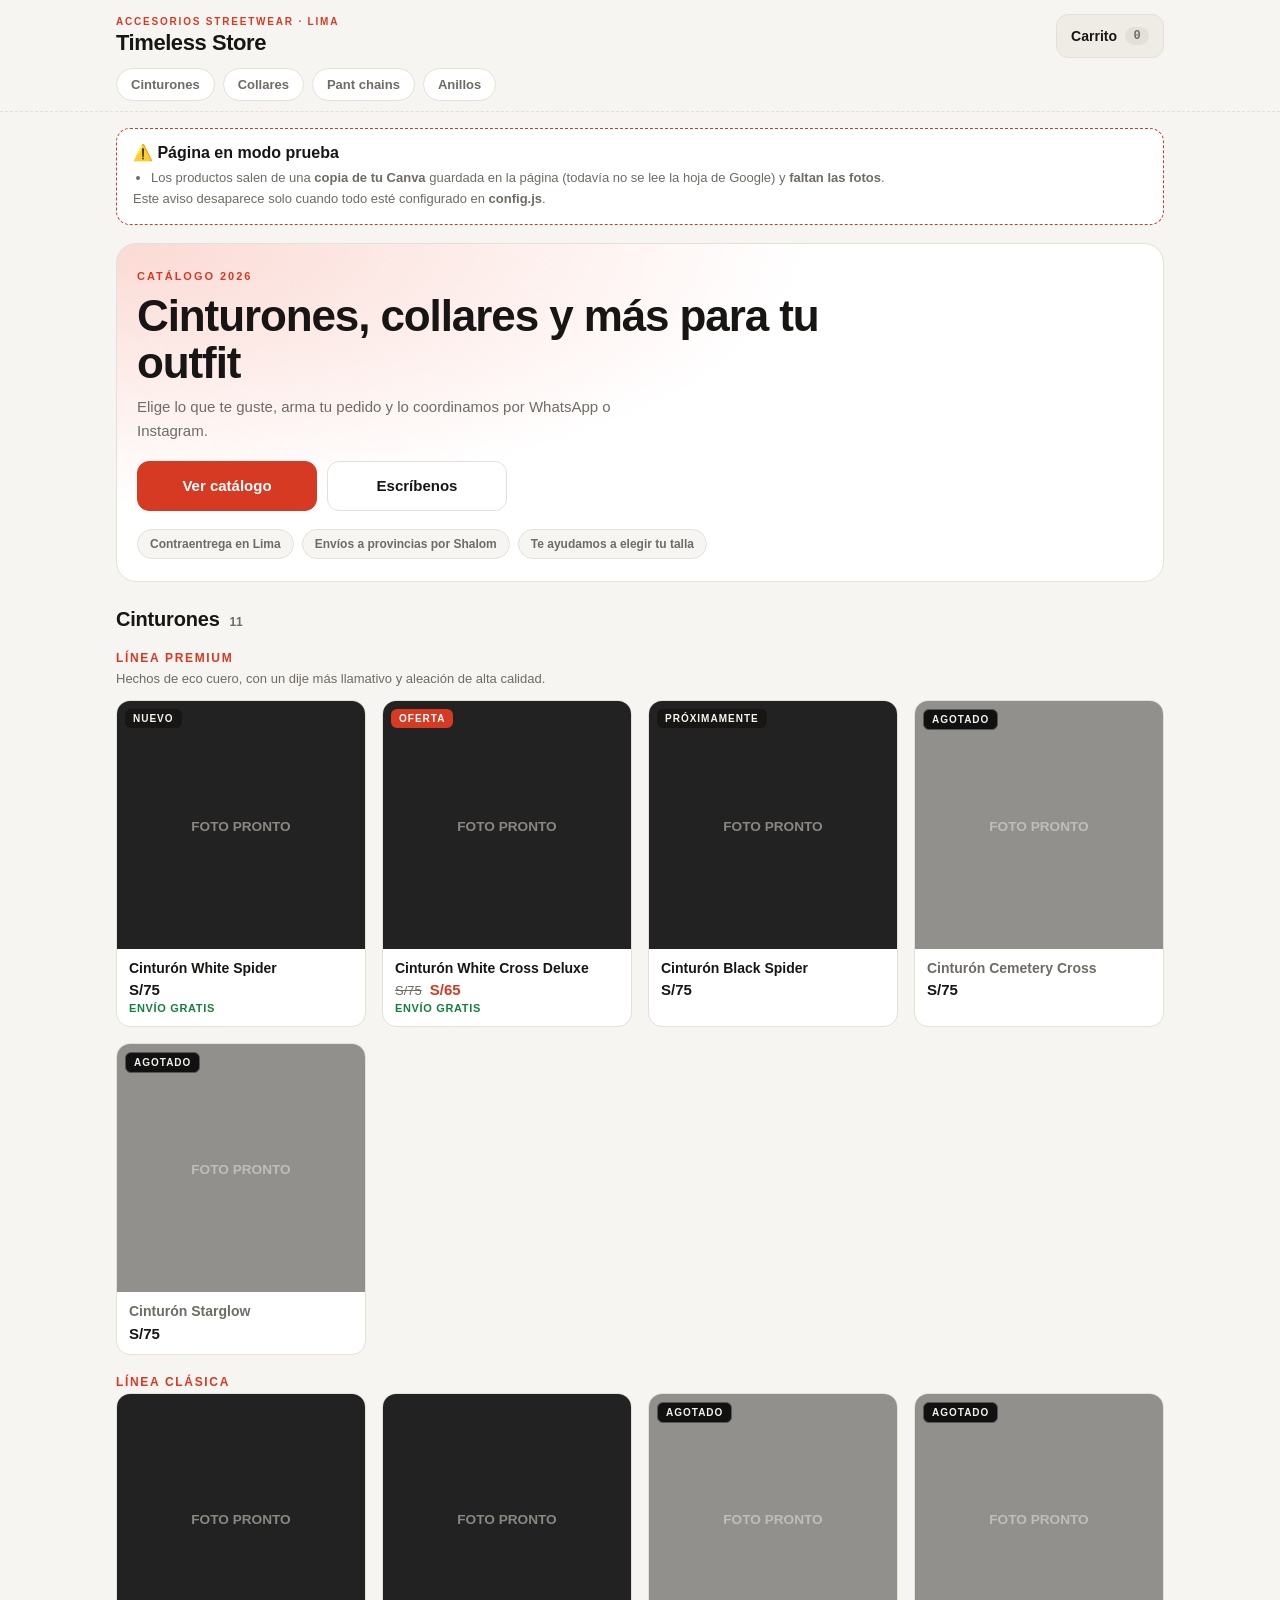
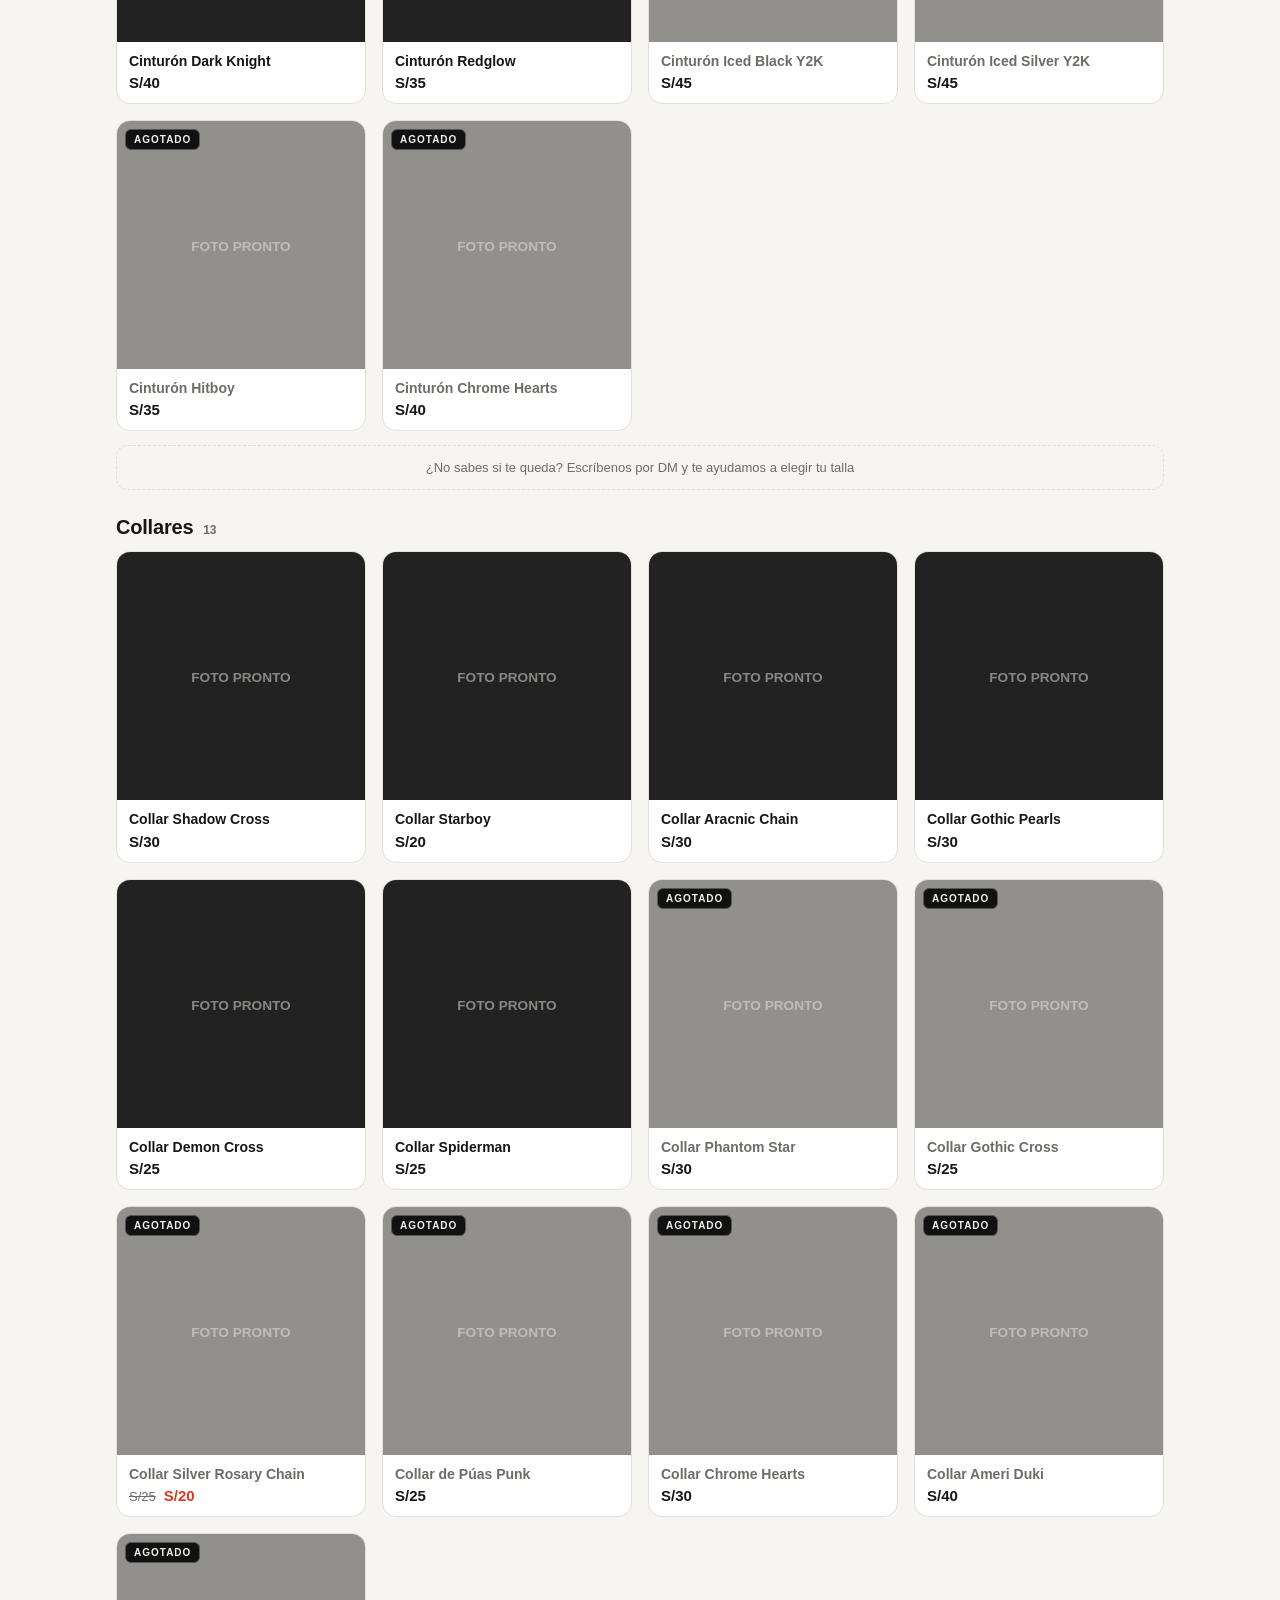
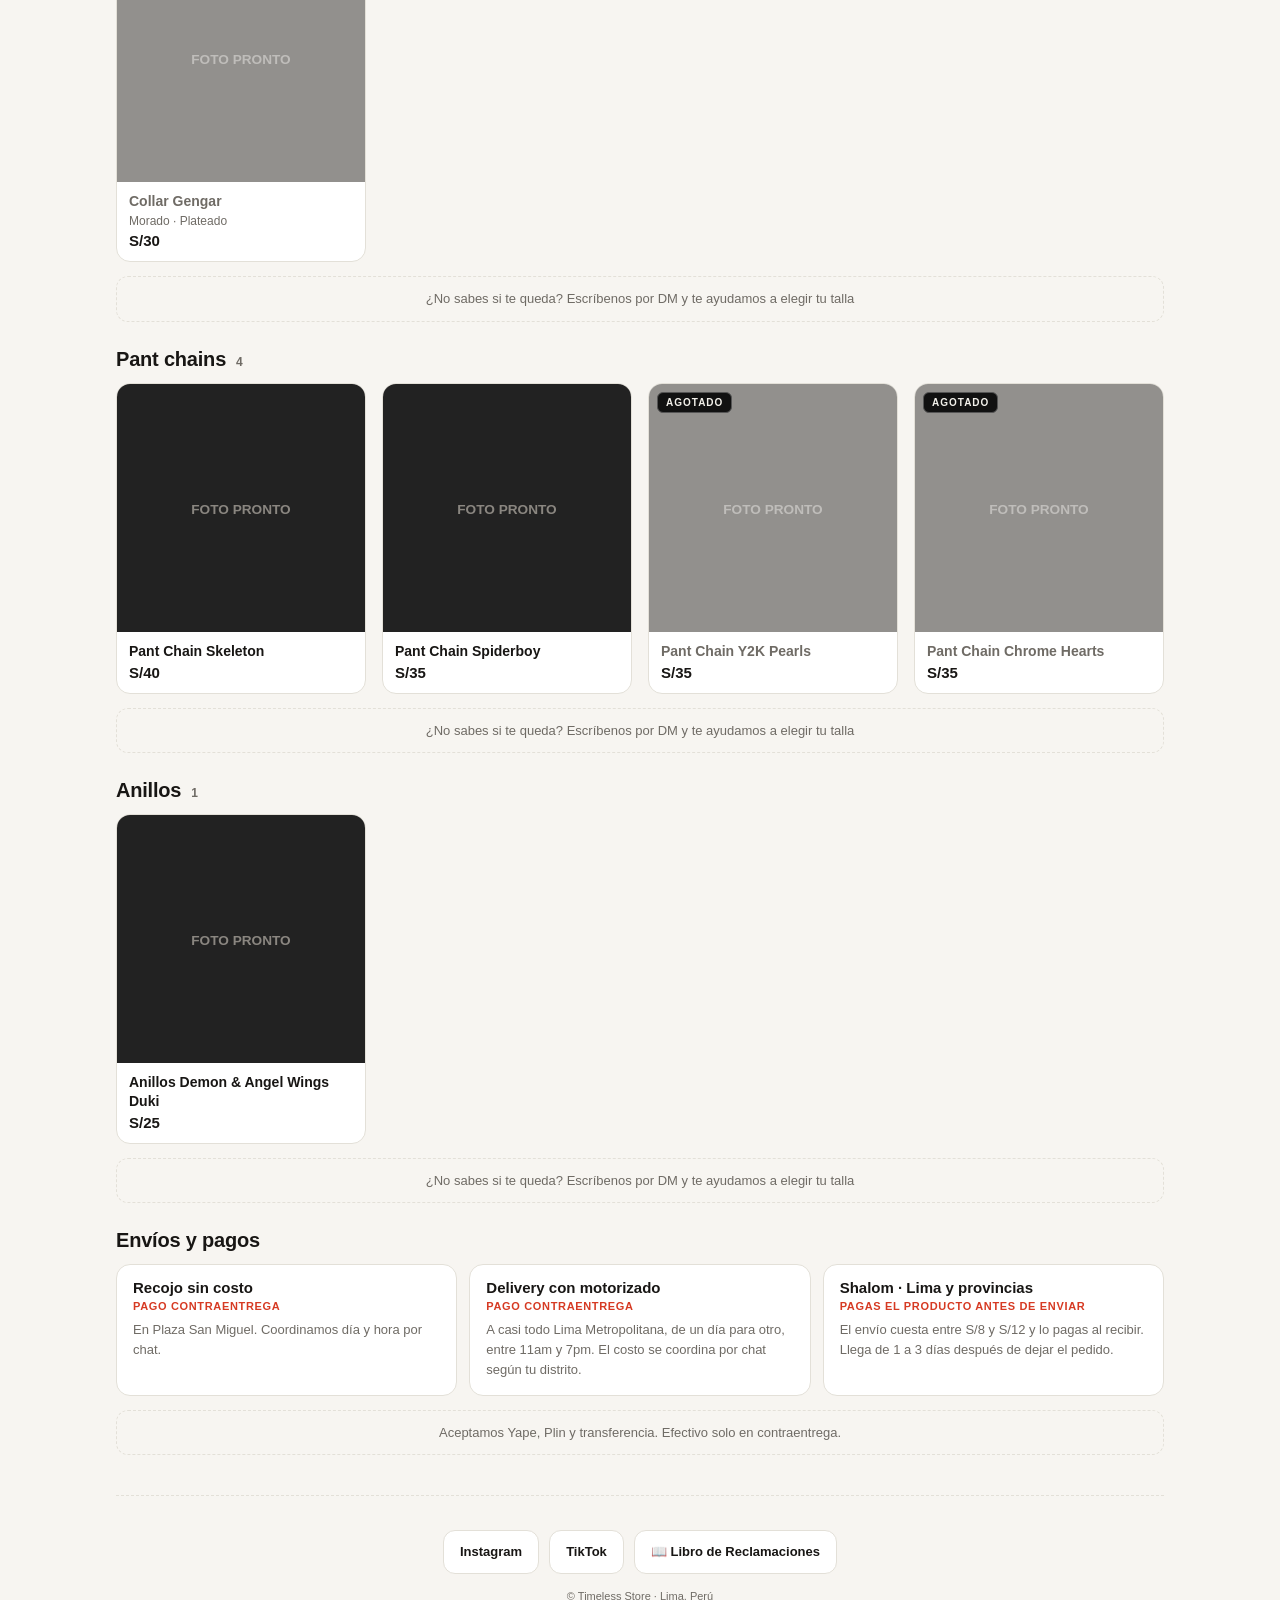
<file: index.html>
<!DOCTYPE html>
<html lang="es">
<head>
<meta charset="UTF-8">
<meta name="viewport" content="width=device-width, initial-scale=1.0, viewport-fit=cover">
<!-- TODO: quitar esta línea el día que el catálogo se anuncie al público. Mientras está en pruebas, le pide a Google que no lo muestre en las búsquedas. -->
<meta name="robots" content="noindex, nofollow">
<title>Timeless Store — Catálogo</title>
<meta name="description" content="Accesorios de streetwear en Lima: cinturones, collares, pant chains, anillos y lentes. Arma tu pedido y coordinamos por WhatsApp o Instagram.">

<!-- PWA -->
<link rel="manifest" href="manifest.json">
<meta name="theme-color" content="#141414" media="(prefers-color-scheme: dark)">
<meta name="theme-color" content="#f7f5f1" media="(prefers-color-scheme: light)">
<meta name="mobile-web-app-capable" content="yes">
<meta name="apple-mobile-web-app-capable" content="yes">
<meta name="apple-mobile-web-app-status-bar-style" content="black-translucent">
<meta name="apple-mobile-web-app-title" content="Timeless">
<link rel="apple-touch-icon" href="apple-touch-icon.png">

<link rel="stylesheet" href="style.css">
</head>
<body>

<header class="top">
  <div class="top-in">
    <a class="marca" href="#" id="marcaLink">
      <div class="eyebrow">Accesorios streetwear · Lima</div>
      <div class="marca-nombre">Timeless Store</div>
    </a>
    <a class="carrito-btn" href="#/carrito" aria-label="Ver carrito">
      Carrito <span class="carrito-num mono" id="carritoNum">0</span>
    </a>
  </div>
  <!-- Atajos a cada categoría (se llenan solos según lo que haya en la hoja) -->
  <nav class="cats" id="catsNav" aria-label="Categorías"></nav>
</header>

<div class="wrap">

  <!-- Aviso de modo prueba (solo aparece mientras falte configurar algo en config.js) -->
  <div class="setup-card" id="setupCard" hidden>
    <div class="setup-title">⚠️ Página en modo prueba</div>
    <div class="setup-body" id="setupBody"></div>
  </div>

  <!-- Inicio: lo primero que ve el cliente. -->
  <section class="hero">
    <div class="hero-eyebrow">Catálogo 2026</div>
    <h1>Cinturones, collares y más para tu outfit</h1>
    <p>Elige lo que te guste, arma tu pedido y lo coordinamos por WhatsApp o Instagram.</p>
    <div class="hero-cta">
      <a class="btn btn-primario" href="#catalogo" data-scroll="catalogo">Ver catálogo</a>
      <a class="btn" id="heroWa" href="#" target="_blank" rel="noopener">Escríbenos</a>
    </div>
    <ul class="hero-chips">
      <li>Contraentrega en Lima</li>
      <li>Envíos a provincias por Shalom</li>
      <li>Te ayudamos a elegir tu talla</li>
    </ul>
  </section>

  <main id="catalogo">
    <div class="estado" id="estado">Cargando catálogo…</div>
  </main>

  <!-- Envíos y pagos: lo mismo que la historia destacada de Instagram. Los números
       de cuenta NO van aquí a propósito: se dan por chat, después de confirmar stock. -->
  <section class="cat" id="envios">
    <h2 class="cat-titulo">Envíos y pagos</h2>
    <div class="envios">
      <div class="envio-card">
        <div class="envio-titulo">Recojo sin costo</div>
        <div class="envio-pago">Pago contraentrega</div>
        <p>En Plaza San Miguel. Coordinamos día y hora por chat.</p>
      </div>
      <div class="envio-card">
        <div class="envio-titulo">Delivery con motorizado</div>
        <div class="envio-pago">Pago contraentrega</div>
        <p>A casi todo Lima Metropolitana, de un día para otro, entre 11am y 7pm. El costo se coordina por chat según tu distrito.</p>
      </div>
      <div class="envio-card">
        <div class="envio-titulo">Shalom · Lima y provincias</div>
        <div class="envio-pago">Pagas el producto antes de enviar</div>
        <p>El envío cuesta entre S/8 y S/12 y lo pagas al recibir. Llega de 1 a 3 días después de dejar el pedido.</p>
      </div>
    </div>
    <p class="frase-talla">Aceptamos Yape, Plin y transferencia. Efectivo solo en contraentrega.</p>
  </section>

  <footer class="pie">
    <div class="pie-links">
      <a id="pieInstagram" href="#" target="_blank" rel="noopener">Instagram</a>
      <a id="pieTikTok" href="#" target="_blank" rel="noopener" hidden>TikTok</a>
      <!-- Ley 32495: el Libro de Reclamaciones tiene que estar a menos de 2 clics del inicio. Aquí está a 1. -->
      <a class="libro-link" href="reclamaciones.html">📖 Libro de Reclamaciones</a>
    </div>
    <div class="pie-copy">© Timeless Store · Lima, Perú</div>
  </footer>

</div>

<!-- Ficha de producto -->
<div class="overlay" id="fichaOverlay" hidden>
  <div class="sheet" role="dialog" aria-modal="true" aria-label="Ficha de producto">
    <button type="button" class="sheet-close" data-cerrar aria-label="Cerrar">✕</button>
    <div id="fichaBody"></div>
  </div>
</div>

<!-- Carrito y cierre del pedido -->
<div class="overlay" id="carritoOverlay" hidden>
  <div class="sheet" role="dialog" aria-modal="true" aria-label="Tu pedido">
    <button type="button" class="sheet-close" data-cerrar aria-label="Cerrar">✕</button>
    <div id="carritoBody"></div>
  </div>
</div>

<div class="toast" id="toast" role="status" aria-live="polite"></div>

<script src="config.js"></script>
<script src="app.js"></script>
<script>
  // El service worker solo existe en http/https (abriendo el archivo con doble clic no hay).
  if ('serviceWorker' in navigator && location.protocol.indexOf('http') === 0) {
    var swRefreshing = false;
    var hadController = !!navigator.serviceWorker.controller;
    navigator.serviceWorker.addEventListener('controllerchange', function () {
      if (swRefreshing || !hadController) return;
      swRefreshing = true;
      window.location.reload();
    });
    window.addEventListener('load', function () {
      navigator.serviceWorker.register('service-worker.js').then(function (reg) {
        reg.update();
        reg.addEventListener('updatefound', function () {
          var nw = reg.installing;
          if (!nw) return;
          nw.addEventListener('statechange', function () {
            if (nw.state === 'installed' && navigator.serviceWorker.controller) {
              nw.postMessage && nw.postMessage('skipWaiting');
            }
          });
        });
      }).catch(function (err) {
        console.log('SW no registrado:', err);
      });
    });
  }
</script>
</body>
</html>
</file>
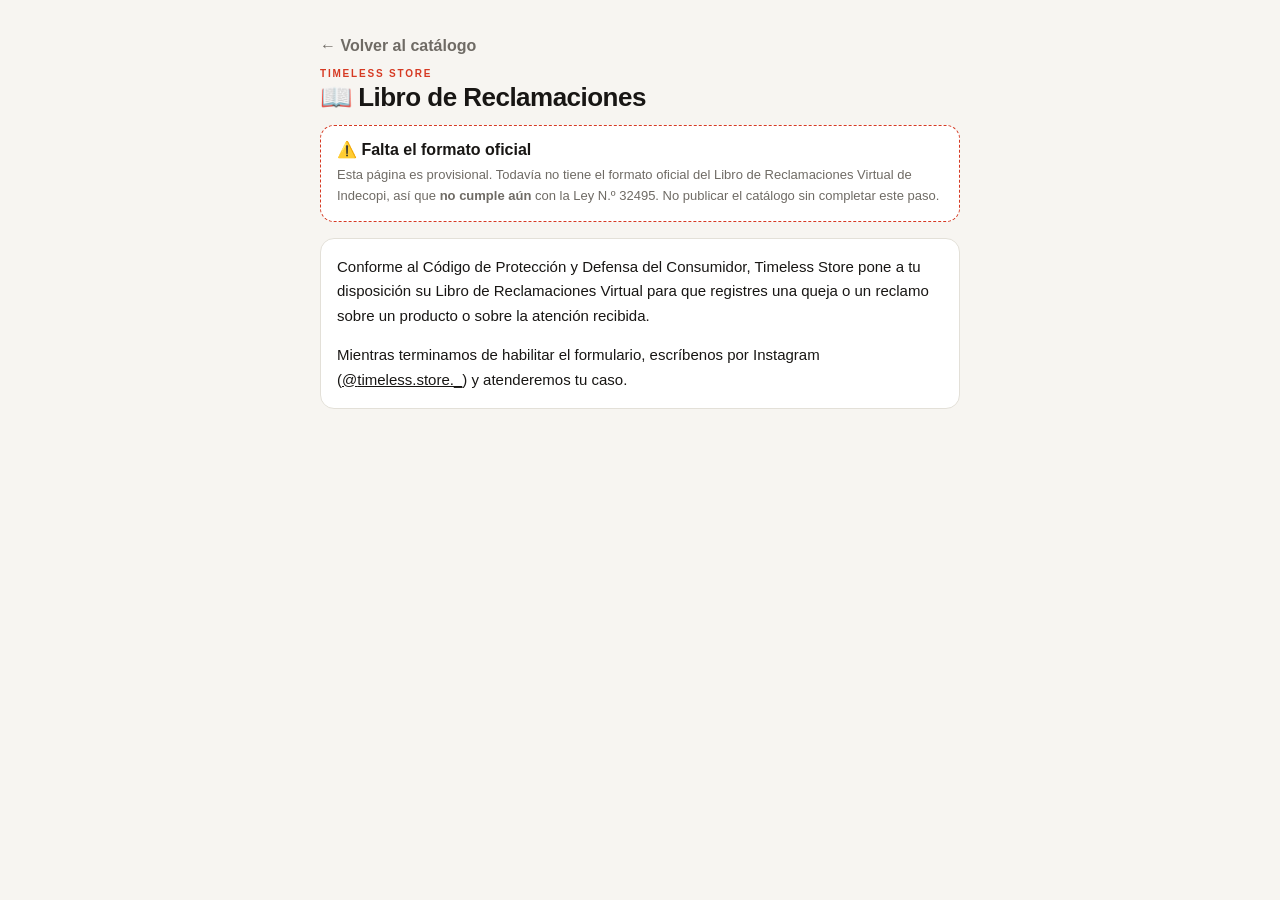
<file: reclamaciones.html>
<!DOCTYPE html>
<html lang="es">
<head>
<meta charset="UTF-8">
<meta name="viewport" content="width=device-width, initial-scale=1.0, viewport-fit=cover">
<!-- TODO: quitar esta línea el día que el catálogo se anuncie al público. Mientras está en pruebas, le pide a Google que no lo muestre en las búsquedas. -->
<meta name="robots" content="noindex, nofollow">
<title>Libro de Reclamaciones — Timeless Store</title>
<meta name="theme-color" content="#141414" media="(prefers-color-scheme: dark)">
<meta name="theme-color" content="#f7f5f1" media="(prefers-color-scheme: light)">
<link rel="apple-touch-icon" href="apple-touch-icon.png">
<link rel="stylesheet" href="style.css">
</head>
<body>

<div class="wrap">
  <div class="pagina">
    <a class="volver" href="./">← Volver al catálogo</a>
    <div class="eyebrow">Timeless Store</div>
    <h1>📖 Libro de Reclamaciones</h1>

    <!-- TODO(Alberto): PÁGINA PROVISIONAL. Falta el formato oficial de Indecopi
         ("Tu Libro de Reclamaciones": https://consumidor.gob.pe/libro-de-reclamaciones/).
         Cuando lo tengas, aquí va el enlace o el formulario oficial y se borra el aviso. -->
    <div class="setup-card" style="margin:0 0 16px">
      <div class="setup-title">⚠️ Falta el formato oficial</div>
      <div class="setup-body">
        Esta página es provisional. Todavía no tiene el formato oficial del Libro de
        Reclamaciones Virtual de Indecopi, así que <b>no cumple aún</b> con la Ley N.º 32495.
        No publicar el catálogo sin completar este paso.
      </div>
    </div>

    <div class="card">
      <p>Conforme al Código de Protección y Defensa del Consumidor, Timeless Store pone a tu
      disposición su Libro de Reclamaciones Virtual para que registres una queja o un reclamo
      sobre un producto o sobre la atención recibida.</p>
      <p style="margin:0">Mientras terminamos de habilitar el formulario, escríbenos por Instagram
      (<a id="igLink" href="#" target="_blank" rel="noopener">@<span id="igUser"></span></a>)
      y atenderemos tu caso.</p>
    </div>
  </div>
</div>

<script src="config.js"></script>
<script>
  // El usuario de Instagram sale de config.js: es el único lugar donde se escribe.
  (function () {
    var u = (typeof CATALOGO_CONFIG !== 'undefined' && CATALOGO_CONFIG.INSTAGRAM_USUARIO) || '';
    document.getElementById('igUser').textContent = u;
    document.getElementById('igLink').href = 'https://www.instagram.com/' + encodeURIComponent(u) + '/';
  })();
</script>
</body>
</html>
</file>
<file: style.css>
/* Misma paleta que el dashboard (tema "Negro"). */
:root{
  --bg:#141414;
  --card:#1c1c1c;
  --line:#2c2c2c;
  --bone:#f2f0ea;
  --muted:#8a8680;
  --accent:#e8442c;
  --accent-dim:#5c2016;
  --chip:#111111;
  --ok:#4ade80;
  --bad:#fb7185;
  --warn:#facc15;
  --sombra:rgba(0,0,0,.6);
  color-scheme:dark;
}
/* Tema claro: el "Blanco" del dashboard. Aquí no hay selector de color porque
   la página es para clientes: sigue lo que tenga puesto su celular. */
@media (prefers-color-scheme: light){
  :root{
    --bg:#f7f5f1;
    --card:#ffffff;
    --line:#e3e0d8;
    --bone:#181614;
    --muted:#6f6b65;
    --accent:#d63a23;
    --accent-dim:#fbdad4;
    --chip:#efece6;
    --ok:#15803d;
    --bad:#be123c;
    --warn:#a16207;
    --sombra:rgba(0,0,0,.35);
    color-scheme:light;
  }
}
*{box-sizing:border-box;}
html{
  /* Evita que Safari/iOS agrande el texto por su cuenta. */
  -webkit-text-size-adjust:100%;
  text-size-adjust:100%;
  scroll-behavior:smooth;
}
body{
  margin:0;
  background:var(--bg);
  color:var(--bone);
  font-family:-apple-system,BlinkMacSystemFont,"Segoe UI",Roboto,sans-serif;
  min-height:100vh;
}
/* Con una ficha o el carrito abiertos, el fondo no debe moverse al deslizar. */
body.sin-scroll{overflow:hidden;}
a{color:inherit;}
button{font-family:inherit;}
.mono{font-family:"SFMono-Regular",Consolas,"Liberation Mono",Menlo,monospace;}
.wrap{
  max-width:1080px;
  margin:0 auto;
  padding:0 16px calc(env(safe-area-inset-bottom, 0px) + 30px);
}

/* ---------- Cabecera fija: marca, carrito y atajos de categoría ---------- */
.top{
  position:sticky;
  top:0;
  z-index:20;
  background:var(--bg);
  border-bottom:1px dashed var(--line);
  padding-top:env(safe-area-inset-top, 0px);
}
.top-in{
  max-width:1080px;
  margin:0 auto;
  padding:14px 16px 10px;
  display:flex;
  justify-content:space-between;
  align-items:center;
  gap:12px;
}
.marca{text-decoration:none;min-width:0;}
.eyebrow{
  font-size:10px;
  letter-spacing:.18em;
  text-transform:uppercase;
  color:var(--accent);
  font-weight:700;
  margin-bottom:3px;
}
.marca-nombre{
  font-size:22px;
  font-weight:800;
  letter-spacing:-0.02em;
}
.carrito-btn{
  flex-shrink:0;
  display:flex;
  align-items:center;
  gap:8px;
  /* 44px: tamaño mínimo cómodo para tocar con el dedo. */
  min-height:44px;
  padding:0 14px;
  background:var(--chip);
  border:1px solid var(--line);
  border-radius:12px;
  font-size:14px;
  font-weight:700;
  text-decoration:none;
}
.carrito-num{
  min-width:24px;
  padding:2px 6px;
  border-radius:999px;
  background:var(--line);
  color:var(--muted);
  font-size:12px;
  text-align:center;
}
.carrito-num.con{background:var(--accent);color:#fff;}
.cats{
  max-width:1080px;
  margin:0 auto;
  padding:0 16px 10px;
  display:flex;
  gap:8px;
  overflow-x:auto;
  scrollbar-width:none;
}
.cats::-webkit-scrollbar{display:none;}
.cats:empty{display:none;}
.cats a{
  flex-shrink:0;
  padding:8px 14px;
  border:1px solid var(--line);
  border-radius:999px;
  background:var(--card);
  font-size:13px;
  font-weight:600;
  text-decoration:none;
  color:var(--muted);
}
.cats a:hover,.cats a:active{color:var(--bone);border-color:var(--muted);}

/* ---------- Aviso de modo prueba ---------- */
.setup-card{
  margin-top:16px;
  background:var(--card);
  border:1px dashed var(--accent);
  border-radius:14px;
  padding:14px 16px;
}
.setup-title{font-weight:800;margin-bottom:6px;}
.setup-body{font-size:13px;color:var(--muted);line-height:1.6;}
.setup-body ul{margin:0;padding-left:18px;}

.estado{
  padding:60px 0;
  text-align:center;
  color:var(--muted);
  font-size:14px;
  line-height:1.6;
}

/* ---------- Grilla por categoría ---------- */
.cat{
  padding-top:26px;
  /* Para que al saltar a una categoría el título no quede tapado por la cabecera fija. */
  scroll-margin-top:118px;
}
.cat-titulo{
  display:flex;
  align-items:baseline;
  gap:10px;
  margin:0 0 12px;
  font-size:20px;
  font-weight:800;
  letter-spacing:-0.01em;
}
.cat-cuenta{font-size:12px;color:var(--muted);font-weight:600;}
.grilla{
  display:grid;
  /* Celular primero: 2 columnas. Se abre a 3 y 4 en pantallas más anchas. */
  grid-template-columns:repeat(2, minmax(0, 1fr));
  gap:12px;
}
@media (min-width:640px){ .grilla{grid-template-columns:repeat(3, minmax(0, 1fr));gap:16px;} }
@media (min-width:920px){ .grilla{grid-template-columns:repeat(4, minmax(0, 1fr));} }

.prod{
  display:flex;
  flex-direction:column;
  background:var(--card);
  border:1px solid var(--line);
  border-radius:14px;
  overflow:hidden;
  text-decoration:none;
}
.prod:hover{border-color:var(--muted);}
.prod:focus-visible,.cats a:focus-visible,.carrito-btn:focus-visible,.btn:focus-visible,.sheet-close:focus-visible{
  outline:2px solid var(--accent);
  outline-offset:2px;
}
.prod-foto{
  position:relative;
  aspect-ratio:1/1;
  background:var(--chip);
}
.prod-foto img{
  width:100%;
  height:100%;
  object-fit:cover;
  display:block;
}
.prod.agotado .prod-foto img{opacity:.45;filter:grayscale(1);}
.tags{
  position:absolute;
  top:8px;
  left:8px;
  right:8px;
  display:flex;
  flex-wrap:wrap;
  gap:4px;
}
.tag-nuevo{background:var(--bone);color:var(--bg);}
.envio-gratis{
  font-size:11px;
  font-weight:800;
  letter-spacing:.06em;
  text-transform:uppercase;
  color:var(--ok);
}
.envio-gratis-caja{
  margin-top:8px;
  padding:10px 12px;
  border:1px solid var(--ok);
  border-radius:10px;
  font-size:12px;
}
.tag{
  padding:4px 8px;
  border-radius:6px;
  font-size:10px;
  font-weight:800;
  letter-spacing:.1em;
  text-transform:uppercase;
}
.tag-oferta{background:var(--accent);color:#fff;}
.tag-agotado{background:#111;color:#f2f0ea;border:1px solid #555;}
.prod-info{padding:10px 12px 12px;display:flex;flex-direction:column;gap:4px;flex:1;}
.prod-nombre{font-size:14px;font-weight:700;line-height:1.3;}
.prod.agotado .prod-nombre{color:var(--muted);}
.precios{display:flex;align-items:baseline;gap:8px;flex-wrap:wrap;}
.precio{font-size:15px;font-weight:800;}
.precio-antes{font-size:13px;color:var(--muted);text-decoration:line-through;}
.precio-oferta{font-size:15px;font-weight:800;color:var(--accent);}
.cuenta{font-size:11px;color:var(--muted);}
.cuenta b{color:var(--bone);font-weight:700;}
.agotado-txt{font-size:12px;color:var(--muted);font-weight:700;text-transform:uppercase;letter-spacing:.08em;}

.frase-talla{
  margin:14px 0 0;
  padding:12px 14px;
  border:1px dashed var(--line);
  border-radius:12px;
  font-size:13px;
  color:var(--muted);
  line-height:1.5;
  text-align:center;
}

/* ---------- Inicio (hero) ---------- */
.hero{
  margin-top:18px;
  padding:26px 20px 22px;
  border:1px solid var(--line);
  border-radius:20px;
  /* Un resplandor del color de acento sobre el fondo, sin imágenes pesadas. */
  background:
    radial-gradient(120% 140% at 0% 0%, var(--accent-dim) 0%, transparent 55%),
    var(--card);
}
.hero-eyebrow{
  font-size:11px;
  letter-spacing:.18em;
  text-transform:uppercase;
  color:var(--accent);
  font-weight:800;
}
.hero h1{
  margin:10px 0 8px;
  font-size:clamp(28px, 7vw, 44px);
  line-height:1.08;
  font-weight:800;
  letter-spacing:-0.025em;
  max-width:16em;
}
.hero p{margin:0;font-size:15px;line-height:1.6;color:var(--muted);max-width:34em;}
.hero-cta{display:flex;flex-wrap:wrap;gap:10px;margin-top:18px;}
.hero-cta .btn{width:auto;flex:1 1 150px;margin-top:0;}
@media (min-width:640px){ .hero-cta .btn{flex:0 0 auto;min-width:180px;} }
.hero-chips{
  list-style:none;
  margin:18px 0 0;
  padding:0;
  display:flex;
  flex-wrap:wrap;
  gap:8px;
}
.hero-chips li{
  padding:7px 12px;
  border:1px solid var(--line);
  border-radius:999px;
  background:var(--bg);
  font-size:12px;
  font-weight:600;
  color:var(--muted);
}

/* ---------- Más vendidos, líneas y variantes ---------- */
.fila{
  display:flex;
  gap:12px;
  overflow-x:auto;
  scroll-snap-type:x proximity;
  padding-bottom:8px;
  scrollbar-width:thin;
}
.fila .prod{flex:0 0 160px;scroll-snap-align:start;}
@media (min-width:640px){ .fila .prod{flex-basis:200px;} }
.sub-titulo{
  margin:20px 0 4px;
  font-size:12px;
  letter-spacing:.14em;
  text-transform:uppercase;
  color:var(--accent);
  font-weight:800;
}
.sub-desc{margin:0 0 12px;font-size:13px;line-height:1.5;color:var(--muted);}
.variantes-txt{font-size:12px;color:var(--muted);}
.variantes{margin-top:12px;}
.variantes-titulo{
  font-size:10px;
  text-transform:uppercase;
  letter-spacing:.12em;
  color:var(--muted);
  font-weight:700;
  margin-bottom:8px;
}
.chips{display:flex;flex-wrap:wrap;gap:8px;}
.chip{
  min-height:44px;
  padding:0 16px;
  border-radius:999px;
  border:1px solid var(--line);
  background:var(--card);
  color:var(--bone);
  font-size:14px;
  font-weight:700;
  cursor:pointer;
}
.chip.activo{border-color:var(--accent);box-shadow:0 0 0 1px var(--accent);}
.chip.agotado{color:var(--muted);}
.chip:focus-visible,.opcion:focus-within{outline:2px solid var(--accent);outline-offset:2px;}
.promo-caja{
  margin-top:12px;
  padding:10px 12px;
  border:1px dashed var(--accent);
  border-radius:10px;
  font-size:13px;
  line-height:1.6;
}
.galeria-pista video{
  flex:0 0 100%;
  width:100%;
  aspect-ratio:1/1;
  object-fit:contain;
  background:#000;
  scroll-snap-align:center;
  display:block;
}

/* ---------- Carrito: promos y envío ---------- */
.fila-total{display:flex;justify-content:space-between;padding-top:8px;font-size:14px;}
.promo-linea{
  display:flex;
  justify-content:space-between;
  gap:12px;
  padding-top:6px;
  font-size:13px;
  font-weight:700;
  color:var(--ok);
}
.envio-bloque{margin-top:18px;}
.opcion{
  display:flex;
  gap:12px;
  align-items:flex-start;
  margin-top:8px;
  padding:12px;
  border:1px solid var(--line);
  border-radius:12px;
  background:var(--card);
  cursor:pointer;
}
.opcion.sel{border-color:var(--accent);}
.opcion input{margin:3px 0 0;accent-color:var(--accent);width:18px;height:18px;flex-shrink:0;}
.opcion-cuerpo{display:flex;flex-direction:column;gap:4px;flex:1;min-width:0;}
.opcion-fila{display:flex;justify-content:space-between;gap:12px;}
.opcion-nombre{font-size:14px;font-weight:700;}
.opcion-precio{font-size:14px;font-weight:800;white-space:nowrap;}
.opcion-nota{font-size:12px;line-height:1.5;color:var(--muted);}
.resumen-total{margin-top:6px;border-top:1px dashed var(--line);}

/* ---------- Envíos y pagos ---------- */
.envios{display:grid;grid-template-columns:1fr;gap:12px;}
@media (min-width:760px){ .envios{grid-template-columns:repeat(3, minmax(0, 1fr));} }
.envio-card{
  background:var(--card);
  border:1px solid var(--line);
  border-radius:14px;
  padding:14px 16px;
}
.envio-titulo{font-size:15px;font-weight:800;}
.envio-pago{
  margin-top:4px;
  font-size:11px;
  font-weight:800;
  letter-spacing:.06em;
  text-transform:uppercase;
  color:var(--accent);
}
.envio-card p{margin:8px 0 0;font-size:13px;line-height:1.55;color:var(--muted);}
.aviso-titulo{margin:16px 0 -4px;font-size:14px;font-weight:700;text-align:center;}

/* ---------- Pie ---------- */
.pie{
  margin-top:40px;
  padding-top:20px;
  border-top:1px dashed var(--line);
  font-size:13px;
  color:var(--muted);
  line-height:1.6;
  text-align:center;
}
.pie-links{
  margin:14px 0;
  display:flex;
  justify-content:center;
  flex-wrap:wrap;
  gap:10px;
}
.pie-links a{
  display:inline-flex;
  align-items:center;
  min-height:44px;
  padding:0 16px;
  border:1px solid var(--line);
  border-radius:12px;
  background:var(--card);
  color:var(--bone);
  font-weight:700;
  text-decoration:none;
}
.pie-copy{font-size:11px;}

/* ---------- Hojas (ficha y carrito) ---------- */
.overlay{
  position:fixed;
  inset:0;
  z-index:50;
  background:var(--sombra);
  display:flex;
  /* En celular la hoja sube desde abajo; en escritorio queda centrada. */
  align-items:flex-end;
  justify-content:center;
}
.overlay[hidden]{display:none;}
.sheet{
  position:relative;
  width:100%;
  max-width:560px;
  max-height:92vh;
  max-height:92dvh;
  overflow-y:auto;
  overscroll-behavior:contain;
  background:var(--bg);
  border:1px solid var(--line);
  border-bottom:none;
  border-radius:18px 18px 0 0;
  padding-bottom:calc(env(safe-area-inset-bottom, 0px) + 18px);
}
@media (min-width:640px){
  .overlay{align-items:center;padding:24px;}
  .sheet{border-bottom:1px solid var(--line);border-radius:18px;}
}
.sheet-close{
  position:sticky;
  top:10px;
  float:right;
  margin:10px 10px -54px 0;
  z-index:3;
  width:44px;
  height:44px;
  border-radius:50%;
  border:1px solid var(--line);
  background:var(--chip);
  color:var(--bone);
  font-size:16px;
  cursor:pointer;
}
.sheet-pad{padding:16px 18px 0;}
.sheet h2{margin:0 0 12px;min-height:38px;display:flex;align-items:center;font-size:22px;font-weight:800;letter-spacing:-0.01em;padding-right:50px;}

/* Galería de fotos: se desliza con el dedo; en escritorio hay flechas. */
.galeria{position:relative;background:var(--chip);border-radius:17px 17px 0 0;overflow:hidden;}
.galeria-pista{
  display:flex;
  overflow-x:auto;
  scroll-snap-type:x mandatory;
  scrollbar-width:none;
}
.galeria-pista::-webkit-scrollbar{display:none;}
.galeria-pista img{
  flex:0 0 100%;
  width:100%;
  aspect-ratio:1/1;
  object-fit:cover;
  scroll-snap-align:center;
  display:block;
}
.galeria-nav{
  position:absolute;
  top:50%;
  transform:translateY(-50%);
  width:40px;
  height:40px;
  border-radius:50%;
  border:none;
  background:rgba(0,0,0,.55);
  color:#fff;
  font-size:20px;
  cursor:pointer;
}
.galeria-prev{left:10px;}
.galeria-next{right:10px;}
.galeria-cuenta{
  position:absolute;
  bottom:10px;
  right:10px;
  padding:3px 9px;
  border-radius:999px;
  background:rgba(0,0,0,.6);
  color:#fff;
  font-size:11px;
}
.ficha-precios .precio,.ficha-precios .precio-oferta{font-size:24px;}
.ficha-precios .precio-antes{font-size:16px;}
.ficha-cuenta{
  margin-top:8px;
  display:inline-block;
  padding:6px 10px;
  border-radius:8px;
  background:var(--accent-dim);
  color:var(--bone);
  font-size:12px;
  font-weight:600;
}
.ficha-cuenta.cuenta b{color:inherit;}
.datos{margin:16px 0 0;border-top:1px dashed var(--line);}
.dato{padding:11px 0;border-bottom:1px dashed var(--line);}
.dato dt{
  font-size:10px;
  text-transform:uppercase;
  letter-spacing:.12em;
  color:var(--muted);
  font-weight:700;
  margin-bottom:3px;
}
.dato dd{margin:0;font-size:14px;line-height:1.5;}

.btn{
  display:flex;
  align-items:center;
  justify-content:center;
  gap:8px;
  width:100%;
  min-height:50px;
  margin-top:14px;
  padding:0 16px;
  border-radius:12px;
  border:1px solid var(--line);
  background:var(--card);
  color:var(--bone);
  font-size:15px;
  font-weight:800;
  text-decoration:none;
  cursor:pointer;
}
.btn-primario{background:var(--accent);border-color:var(--accent);color:#fff;}
.btn-wa{background:#128c4a;border-color:#128c4a;color:#fff;}
.btn[disabled]{background:var(--chip);border-color:var(--line);color:var(--muted);cursor:not-allowed;}
.btn-link{
  background:none;
  border:none;
  color:var(--muted);
  font-size:13px;
  font-weight:600;
  text-decoration:underline;
  cursor:pointer;
  padding:10px 0;
  min-height:44px;
}
.en-carrito{margin-top:10px;font-size:13px;color:var(--muted);text-align:center;}
.en-carrito a{color:var(--bone);font-weight:700;}

/* ---------- Carrito ---------- */
.linea{
  display:grid;
  grid-template-columns:56px 1fr auto;
  gap:12px;
  align-items:center;
  padding:12px 0;
  border-bottom:1px dashed var(--line);
}
.linea img{width:56px;height:56px;border-radius:10px;object-fit:cover;background:var(--chip);display:block;}
.linea-nombre{font-size:14px;font-weight:700;line-height:1.3;}
.linea-sub{font-size:12px;color:var(--muted);margin-top:2px;}
.linea.fuera .linea-nombre{color:var(--muted);text-decoration:line-through;}
.linea.fuera img{opacity:.4;filter:grayscale(1);}
.linea-der{text-align:right;}
.linea-total{font-size:14px;font-weight:800;margin-bottom:6px;}
.cant{display:inline-flex;align-items:center;border:1px solid var(--line);border-radius:10px;overflow:hidden;}
.cant button{
  width:36px;
  height:36px;
  border:none;
  background:var(--chip);
  color:var(--bone);
  font-size:18px;
  cursor:pointer;
}
.cant span{min-width:28px;text-align:center;font-size:14px;font-weight:700;}
.total{
  display:flex;
  justify-content:space-between;
  align-items:baseline;
  padding:16px 0 4px;
  font-size:15px;
  font-weight:700;
}
.total b{font-size:24px;font-weight:800;}
.nota-chica{font-size:12px;color:var(--muted);line-height:1.5;margin:6px 0 0;}
.pregunta{font-size:18px;font-weight:800;margin:6px 0 4px;line-height:1.3;}
.pedido-texto{
  margin:12px 0 0;
  padding:12px;
  background:var(--chip);
  border:1px solid var(--line);
  border-radius:10px;
  font-size:12px;
  line-height:1.5;
  white-space:pre-wrap;
  word-break:break-word;
  color:var(--bone);
  width:100%;
  min-height:150px;
  resize:vertical;
}
.copiado{
  padding:12px 14px;
  border-radius:12px;
  border:1px solid var(--ok);
  color:var(--ok);
  font-weight:700;
  font-size:14px;
}
.copiado.fallo{border-color:var(--warn);color:var(--warn);}
.pasos{margin:12px 0 0;padding-left:20px;font-size:14px;line-height:1.7;}

/* ---------- Avisito flotante ---------- */
.toast{
  position:fixed;
  left:50%;
  bottom:calc(env(safe-area-inset-bottom, 0px) + 20px);
  transform:translate(-50%, 20px);
  z-index:80;
  max-width:calc(100vw - 32px);
  padding:11px 16px;
  border-radius:12px;
  background:var(--bone);
  color:var(--bg);
  font-size:14px;
  font-weight:700;
  opacity:0;
  pointer-events:none;
  transition:opacity .2s ease, transform .2s ease;
}
.toast.ver{opacity:1;transform:translate(-50%, 0);}

/* ---------- Página del Libro de Reclamaciones ---------- */
.pagina{max-width:640px;margin:0 auto;padding:24px 0;}
.pagina h1{font-size:26px;font-weight:800;letter-spacing:-0.02em;margin:0 0 12px;}
.pagina p{font-size:15px;line-height:1.65;margin:0 0 14px;}
.pagina .card{
  background:var(--card);
  border:1px solid var(--line);
  border-radius:14px;
  padding:16px;
  margin:0 0 16px;
}
.volver{display:inline-flex;align-items:center;min-height:44px;font-weight:700;text-decoration:none;color:var(--muted);}

@media (prefers-reduced-motion: reduce){
  html{scroll-behavior:auto;}
  .toast{transition:none;}
}
</file>
